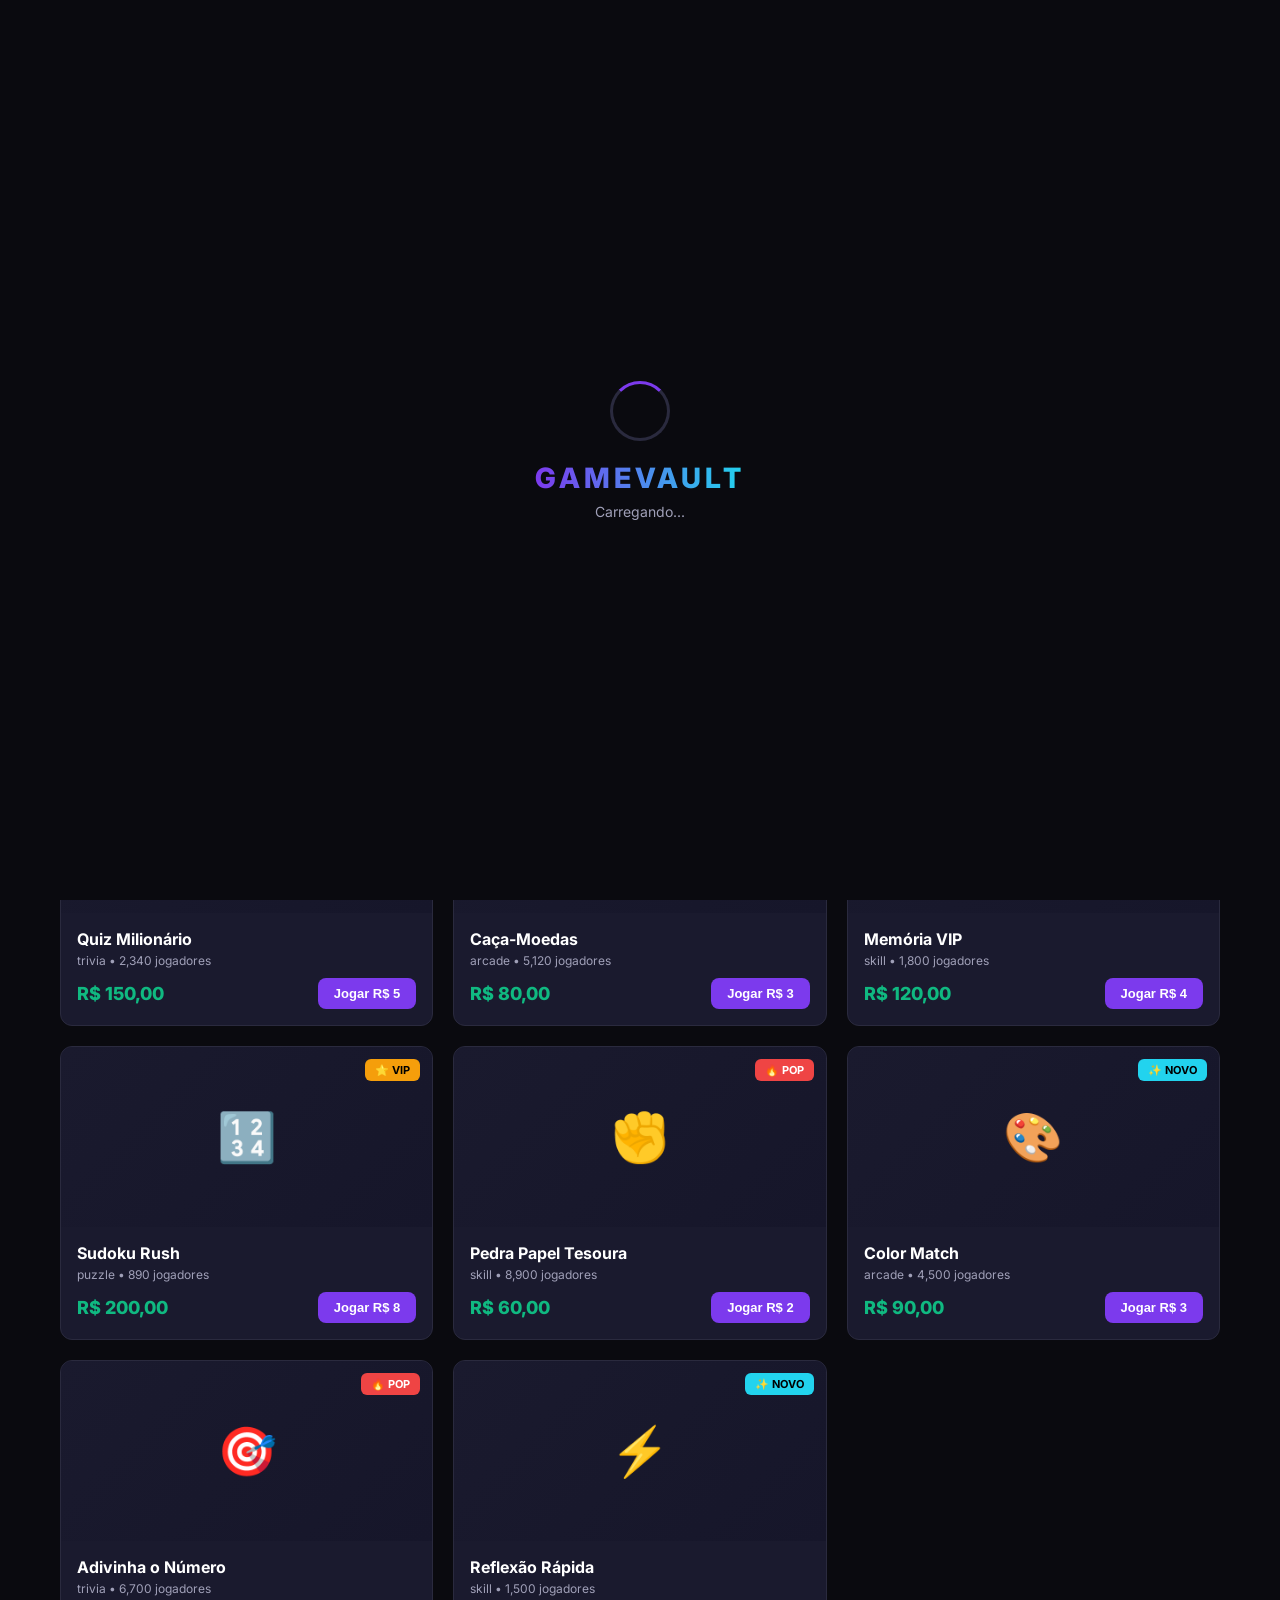
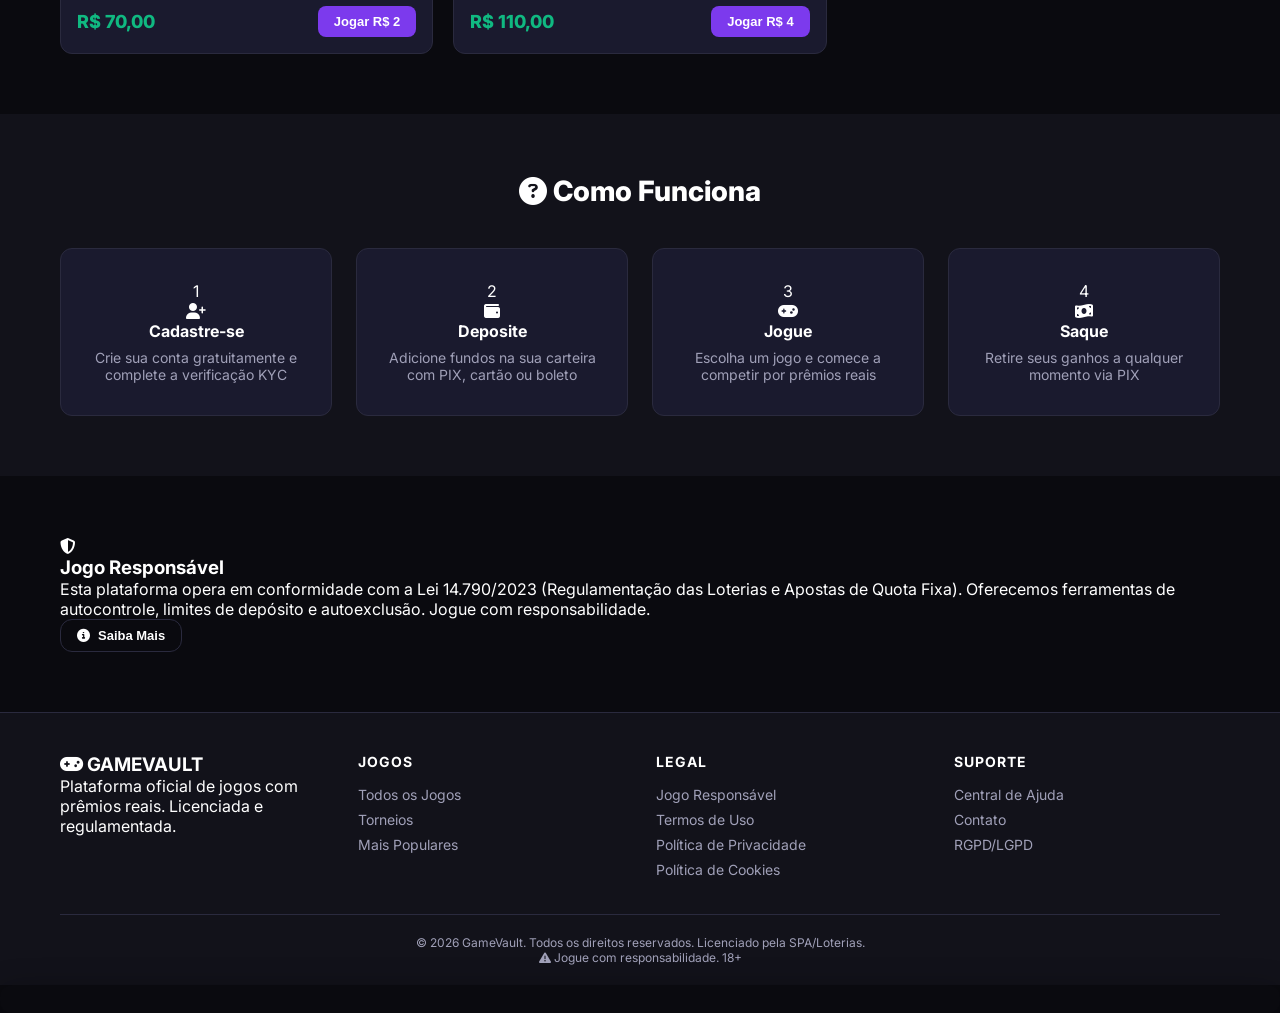
<file: index.html>
<!DOCTYPE html>
<html lang="pt-BR">
<head>
    <meta charset="UTF-8">
    <meta name="viewport" content="width=device-width, initial-scale=1.0">
    <title>GameVault - Plataforma de Jogos com Prêmios Reais</title>
    <link rel="stylesheet" href="styles.css?v=5.0.0">
    <link href="https://fonts.googleapis.com/css2?family=Inter:wght@300;400;500;600;700;800;900&family=JetBrains+Mono:wght@400;700&display=swap" rel="stylesheet">
    <link rel="stylesheet" href="https://cdnjs.cloudflare.com/ajax/libs/font-awesome/6.5.1/css/all.min.css">
</head>
<body>
    <!-- Preloader -->
    <div id="preloader">
        <div class="loader">
            <div class="loader-ring"></div>
            <div class="loader-text">GAMEVAULT</div>
            <div class="loader-sub">Carregando...</div>
        </div>
    </div>

    <!-- Navbar -->
    <nav id="navbar">
        <div class="nav-container">
            <a href="#" class="logo" onclick="showPage('home')">
                <i class="fas fa-gamepad"></i> GAME<span>VAULT</span>
            </a>
            <div class="nav-links">
                <a href="#" onclick="showPage('home')" class="nav-link active" data-page="home">Início</a>
                <a href="#" onclick="showPage('games')" class="nav-link" data-page="games">Jogos</a>
                <a href="#" onclick="showPage('wallet')" class="nav-link" data-page="wallet">Carteira</a>
                <a href="#" onclick="showPage('tournaments')" class="nav-link" data-page="tournaments">Torneios</a>
                <a href="#" onclick="showPage('responsible')" class="nav-link" data-page="responsible">Jogo Responsável</a>
            </div>
            <div class="nav-actions">
                <div class="balance-display" id="balanceDisplay">
                    <i class="fas fa-coins"></i> <span id="userBalance">0,00</span>
                </div>
                <div class="user-menu">
                    <button class="user-btn" onclick="toggleUserMenu()">
                        <i class="fas fa-user-circle"></i>
                        <span id="userName">Entrar</span>
                    </button>
                    <div class="dropdown" id="userDropdown">
                        <div id="authButtons">
                            <a href="#" onclick="showModal('login')"><i class="fas fa-sign-in-alt"></i> Login</a>
                            <a href="#" onclick="showModal('register')"><i class="fas fa-user-plus"></i> Cadastrar</a>
                        </div>
                        <div id="userActions" style="display:none">
                            <a href="#" onclick="showPage('dashboard')"><i class="fas fa-tachometer-alt"></i> Dashboard</a>
                            <a href="#" onclick="showPage('wallet')"><i class="fas fa-wallet"></i> Carteira</a>
                            <a href="#" onclick="showPage('history')"><i class="fas fa-history"></i> Histórico</a>
                            <a href="#" onclick="showPage('limits')"><i class="fas fa-ban"></i> Meus Limites</a>
                            <a href="#" onclick="logout()"><i class="fas fa-sign-out-alt"></i> Sair</a>
                        </div>
                    </div>
                </div>
            </div>
        </div>
    </nav>

    <!-- Main Content -->
    <main id="mainContent">
        <!-- HOME -->
        <section id="page-home" class="page active">
            <div class="hero">
                <div class="hero-content">
                    <div class="hero-badge"><i class="fas fa-shield-halved"></i> Licenciado e Regulamentado</div>
                    <h1>Jogue e Ganhe <span class="highlight">Prêmios Reais</span></h1>
                    <p>Plataforma oficial de jogos com prêmios em dinheiro. Jogo 100% justo, verificável e seguro.</p>
                    <div class="hero-stats">
                        <div class="stat"><span class="stat-num" data-target="50000">0</span>+<span class="stat-label">Jogadores</span></div>
                        <div class="stat"><span class="stat-num" data-target="2500000">0</span>+<span class="stat-label">Prêmios Pagos</span></div>
                        <div class="stat"><span class="stat-num" data-target="99">0</span>%<span class="stat-label">Satisfação</span></div>
                    </div>
                    <div class="hero-actions">
                        <button class="btn btn-primary" onclick="showPage('games')"><i class="fas fa-play"></i> Começar a Jogar</button>
                        <button class="btn btn-outline" onclick="showPage('responsible')"><i class="fas fa-info-circle"></i> Jogo Responsável</button>
                    </div>
                </div>
            </div>

            <!-- Featured Games -->
            <div class="section">
                <div class="container">
                    <div class="section-header">
                        <h2><i class="fas fa-fire"></i> Jogos em Destaque</h2>
                        <p>Os jogos mais populares da plataforma</p>
                    </div>
                    <div class="games-grid" id="featuredGames"></div>
                </div>
            </div>

            <!-- How it Works -->
            <div class="section section-dark">
                <div class="container">
                    <div class="section-header">
                        <h2><i class="fas fa-question-circle"></i> Como Funciona</h2>
                    </div>
                    <div class="steps-grid">
                        <div class="step-card">
                            <div class="step-num">1</div>
                            <i class="fas fa-user-plus"></i>
                            <h3>Cadastre-se</h3>
                            <p>Crie sua conta gratuitamente e complete a verificação KYC</p>
                        </div>
                        <div class="step-card">
                            <div class="step-num">2</div>
                            <i class="fas fa-wallet"></i>
                            <h3>Deposite</h3>
                            <p>Adicione fundos na sua carteira com PIX, cartão ou boleto</p>
                        </div>
                        <div class="step-card">
                            <div class="step-num">3</div>
                            <i class="fas fa-gamepad"></i>
                            <h3>Jogue</h3>
                            <p>Escolha um jogo e comece a competir por prêmios reais</p>
                        </div>
                        <div class="step-card">
                            <div class="step-num">4</div>
                            <i class="fas fa-money-bill-wave"></i>
                            <h3>Saque</h3>
                            <p>Retire seus ganhos a qualquer momento via PIX</p>
                        </div>
                    </div>
                </div>
            </div>

            <!-- Responsible Gaming Banner -->
            <div class="section">
                <div class="container">
                    <div class="responsible-banner">
                        <div class="rb-icon"><i class="fas fa-shield-halved"></i></div>
                        <div class="rb-content">
                            <h3>Jogo Responsável</h3>
                            <p>Esta plataforma opera em conformidade com a Lei 14.790/2023 (Regulamentação das Loterias e Apostas de Quota Fixa). Oferecemos ferramentas de autocontrole, limites de depósito e autoexclusão. Jogue com responsabilidade.</p>
                            <button class="btn btn-outline btn-sm" onclick="showPage('responsible')"><i class="fas fa-info-circle"></i> Saiba Mais</button>
                        </div>
                    </div>
                </div>
            </div>
        </section>

        <!-- GAMES PAGE -->
        <section id="page-games" class="page">
            <div class="container">
                <div class="page-header">
                    <h1><i class="fas fa-gamepad"></i> Jogos Disponíveis</h1>
                    <p>Escolha seu jogo e comece a competir</p>
                </div>
                <div class="games-filters">
                    <button class="filter-btn active" onclick="filterGames('all')">Todos</button>
                    <button class="filter-btn" onclick="filterGames('skill')">Habilidade</button>
                    <button class="filter-btn" onclick="filterGames('trivia')">Quiz</button>
                    <button class="filter-btn" onclick="filterGames('puzzle')">Puzzle</button>
                    <button class="filter-btn" onclick="filterGames('arcade')">Arcade</button>
                </div>
                <div class="games-grid" id="allGames"></div>
            </div>
        </section>

        <!-- GAME PLAY -->
        <section id="page-play" class="page">
            <div class="container" id="gamePlayArea"></div>
        </section>

        <!-- WALLET -->
        <section id="page-wallet" class="page">
            <div class="container">
                <div class="page-header">
                    <h1><i class="fas fa-wallet"></i> Minha Carteira</h1>
                </div>
                <div class="wallet-layout">
                    <div class="wallet-main">
                        <div class="wallet-balance-card">
                            <h3>Saldo Disponível</h3>
                            <div class="balance-big">R$ <span id="walletBalance">0,00</span></div>
                            <div class="wallet-actions">
                                <button class="btn btn-primary" onclick="showModal('deposit')"><i class="fas fa-plus"></i> Depositar</button>
                                <button class="btn btn-outline" onclick="showModal('withdraw')"><i class="fas fa-minus"></i> Sacar</button>
                            </div>
                        </div>
                        <div class="wallet-history">
                            <h3>Últimas Transações</h3>
                            <div id="transactionList"></div>
                        </div>
                    </div>
                    <div class="wallet-sidebar">
                        <div class="limits-card">
                            <h3><i class="fas fa-shield-halved"></i> Limites Responsáveis</h3>
                            <div class="limit-item">
                                <span>Depósito Diário</span>
                                <span id="dailyLimit">R$ 500,00</span>
                            </div>
                            <div class="limit-item">
                                <span>Depósito Semanal</span>
                                <span id="weeklyLimit">R$ 2.000,00</span>
                            </div>
                            <div class="limit-item">
                                <span>Aposta Máxima</span>
                                <span id="maxBet">R$ 100,00</span>
                            </div>
                            <button class="btn btn-outline btn-sm btn-full" onclick="showPage('limits')">Alterar Limites</button>
                        </div>
                        <div class="kyc-card">
                            <h3><i class="fas fa-id-card"></i> Verificação KYC</h3>
                            <p>Complete a verificação para sacar ganhos.</p>
                            <div class="kyc-status" id="kycStatus">
                                <span class="status-pending"><i class="fas fa-clock"></i> Pendente</span>
                            </div>
                            <button class="btn btn-primary btn-sm btn-full" onclick="showModal('kyc')">Verificar Agora</button>
                        </div>
                    </div>
                </div>
            </div>
        </section>

        <!-- TOURNAMENTS -->
        <section id="page-tournaments" class="page">
            <div class="container">
                <div class="page-header">
                    <h1><i class="fas fa-trophy"></i> Torneios</h1>
                    <p>Compete por prêmios maiores</p>
                </div>
                <div class="tournaments-grid" id="tournamentsList"></div>
            </div>
        </section>

        <!-- RESPONSIBLE GAMING -->
        <section id="page-responsible" class="page">
            <div class="container">
                <div class="page-header">
                    <h1><i class="fas fa-shield-halved"></i> Jogo Responsável</h1>
                </div>
                <div class="responsible-content">
                    <div class="rg-section">
                        <h2><i class="fas fa-exclamation-triangle"></i> Aviso Importante</h2>
                        <p>Jogos de azar envolvem risco financeiro. Jogue apenas com dinheiro que você pode perder. Estabeleça limites antes de começar.</p>
                    </div>
                    <div class="rg-grid">
                        <div class="rg-card">
                            <i class="fas fa-clock"></i>
                            <h3>Limites de Tempo</h3>
                            <p>Defina quanto tempo pode jogar por sessão. A plataforma avisa quando o limite é atingido.</p>
                        </div>
                        <div class="rg-card">
                            <i class="fas fa-money-bill-wave"></i>
                            <h3>Limites Financeiros</h3>
                            <p>Defina limites de depósito diário, semanal e mensal. Não é possível ultrapassar os limites definidos.</p>
                        </div>
                        <div class="rg-card">
                            <i class="fas fa-ban"></i>
                            <h3>Autoexclusão</h3>
                            <p>Você pode se autoexcluir por 24h, 7 dias ou 30 dias. Durante o período, não é possível acessar jogos.</p>
                        </div>
                        <div class="rg-card">
                            <i class="fas fa-headset"></i>
                            <h3>Suporte</h3>
                            <p>Em caso de problema com jogo, entre em contato com o suporte ou busque ajuda profissional.</p>
                        </div>
                    </div>
                    <div class="rg-section">
                        <h2><i class="fas fa-gavel"></i> Regulamentação</h2>
                        <p>Esta plataforma opera em conformidade com a Lei nº 14.790/2023, que regulamenta as loterias e as apostas de quota fixa no Brasil. Todos os jogos são auditados por empresas independentes para garantir fairness.</p>
                        <ul class="rg-list">
                            <li><i class="fas fa-check"></i> Licenciada pela SPA/Loterias</li>
                            <li><i class="fas fa-check"></i> Auditoria independente de RNG</li>
                            <li><i class="fas fa-check"></i> Proteção de dados (LGPD)</li>
                            <li><i class="fas fa-check"></i> Verificação de idade (18+)</li>
                            <li><i class="fas fa-check"></i> KYC obrigatório para saques</li>
                        </ul>
                    </div>
                    <div class="rg-section">
                        <h2><i class="fas fa-phone"></i> Ajuda</h2>
                        <p>Se você ou alguém que conhece tem problemas com jogo, procure ajuda:</p>
                        <ul class="rg-list">
                            <li><i class="fas fa-phone"></i> CVV - Centro de Valorização da Vida: 188</li>
                            <li><i class="fas fa-phone"></i> SOS Dependência Química: (11) 3053-0533</li>
                            <li><i class="fas fa-envelope"></i> suporte@gamevault.com</li>
                        </ul>
                    </div>
                </div>
            </div>
        </section>

        <!-- DASHBOARD -->
        <section id="page-dashboard" class="page">
            <div class="container">
                <div class="page-header">
                    <h1><i class="fas fa-tachometer-alt"></i> Meu Painel</h1>
                </div>
                <div class="dashboard-grid" id="dashboardContent"></div>
            </div>
        </section>

        <!-- HISTORY -->
        <section id="page-history" class="page">
            <div class="container">
                <div class="page-header">
                    <h1><i class="fas fa-history"></i> Histórico</h1>
                </div>
                <div id="historyList"></div>
            </div>
        </section>

        <!-- LIMITS -->
        <section id="page-limits" class="page">
            <div class="container">
                <div class="page-header">
                    <h1><i class="fas fa-ban"></i> Meus Limites</h1>
                </div>
                <div class="limits-form" id="limitsForm"></div>
            </div>
        </section>
    </main>

    <!-- Footer -->
    <footer>
        <div class="container">
            <div class="footer-grid">
                <div class="footer-col">
                    <h3><i class="fas fa-gamepad"></i> GAMEVAULT</h3>
                    <p>Plataforma oficial de jogos com prêmios reais. Licenciada e regulamentada.</p>
                </div>
                <div class="footer-col">
                    <h4>Jogos</h4>
                    <a href="#" onclick="showPage('games')">Todos os Jogos</a>
                    <a href="#" onclick="showPage('tournaments')">Torneios</a>
                    <a href="#" onclick="showPage('games')">Mais Populares</a>
                </div>
                <div class="footer-col">
                    <h4>Legal</h4>
                    <a href="#" onclick="showPage('responsible')">Jogo Responsável</a>
                    <a href="#">Termos de Uso</a>
                    <a href="#">Política de Privacidade</a>
                    <a href="#">Política de Cookies</a>
                </div>
                <div class="footer-col">
                    <h4>Suporte</h4>
                    <a href="#">Central de Ajuda</a>
                    <a href="#">Contato</a>
                    <a href="#">RGPD/LGPD</a>
                </div>
            </div>
            <div class="footer-bottom">
                <p>© 2026 GameVault. Todos os direitos reservados. Licenciado pela SPA/Loterias.</p>
                <p class="footer-warning"><i class="fas fa-exclamation-triangle"></i> Jogue com responsabilidade. 18+</p>
            </div>
        </div>
    </footer>

    <!-- Modals -->
    <div class="modal-overlay" id="modalOverlay" onclick="closeModal()">
        <div class="modal" onclick="event.stopPropagation()">
            <button class="modal-close" onclick="closeModal()"><i class="fas fa-times"></i></button>
            <div id="modalContent"></div>
        </div>
    </div>

    <!-- Toast -->
    <div id="toast" class="toast"></div>

    <script src="app.js?v=5.0.0"></script>
</body>
</html>
</file>
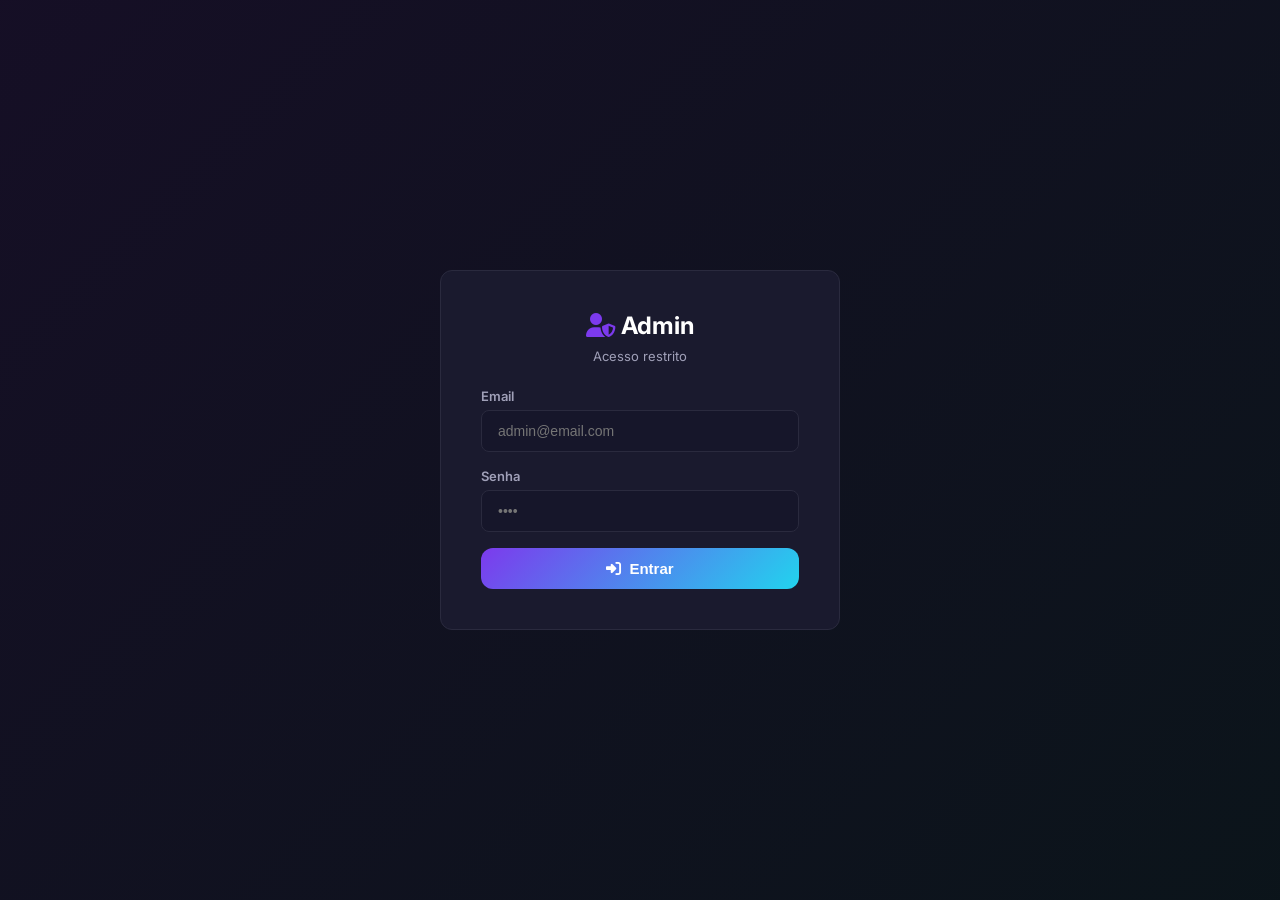
<file: panel.html>
<!DOCTYPE html>
<html lang="pt-BR">
<head>
    <meta charset="UTF-8">
    <meta name="viewport" content="width=device-width, initial-scale=1.0">
    <title>GameVault Admin</title>
    <link href="https://fonts.googleapis.com/css2?family=Inter:wght@300;400;500;600;700;800;900&display=swap" rel="stylesheet">
    <link rel="stylesheet" href="https://cdnjs.cloudflare.com/ajax/libs/font-awesome/6.5.1/css/all.min.css">
    <style>
    :root{--bg:#0a0a0f;--bg2:#12121a;--card:#1a1a2e;--input:#16162a;--text:#fff;--text2:#a0a0b8;--purple:#7c3aed;--cyan:#22d3ee;--green:#10b981;--red:#ef4444;--gold:#f59e0b;--border:#2a2a3e;--radius:12px;}
    *{margin:0;padding:0;box-sizing:border-box;}
    body{font-family:'Inter',sans-serif;background:var(--bg);color:var(--text);min-height:100vh;}
    .login-screen{display:flex;align-items:center;justify-content:center;min-height:100vh;background:linear-gradient(135deg,rgba(124,58,237,0.1),rgba(34,211,238,0.05));}
    .login-box{background:var(--card);border:1px solid var(--border);border-radius:var(--radius);padding:40px;width:100%;max-width:400px;}
    .login-box h1{text-align:center;font-size:24px;margin-bottom:8px;}
    .login-box h1 i{color:var(--purple);}
    .login-box p{text-align:center;color:var(--text2);font-size:13px;margin-bottom:24px;}
    .input-group{margin-bottom:16px;}
    .input-group label{display:block;font-size:13px;font-weight:600;margin-bottom:6px;color:var(--text2);}
    .input-group input{width:100%;padding:12px 16px;background:var(--input);border:1px solid var(--border);border-radius:8px;color:var(--text);font-size:14px;}
    .input-group input:focus{outline:none;border-color:var(--purple);}
    .btn{padding:12px 24px;border-radius:var(--radius);font-size:15px;font-weight:600;border:none;cursor:pointer;display:inline-flex;align-items:center;gap:8px;transition:all 0.3s;width:100%;justify-content:center;}
    .btn-primary{background:linear-gradient(135deg,var(--purple),var(--cyan));color:#fff;}
    .btn-primary:hover{transform:translateY(-2px);box-shadow:0 8px 24px rgba(124,58,237,0.4);}
    .btn-danger{background:var(--red);color:#fff;}
    .btn-outline{background:transparent;color:var(--text);border:1px solid var(--border);}
    .btn-sm{padding:6px 12px;font-size:12px;width:auto;justify-content:center;}
    .error-msg{color:var(--red);font-size:13px;text-align:center;margin-top:12px;display:none;}
    .panel{display:none;padding:20px;max-width:1400px;margin:0 auto;}
    .panel.active{display:block;}
    .header{display:flex;justify-content:space-between;align-items:center;margin-bottom:24px;flex-wrap:wrap;gap:12px;}
    .header h1{font-size:24px;}
    .header h1 i{color:var(--purple);}
    .admin-badge{background:linear-gradient(135deg,var(--purple),var(--cyan));padding:8px 16px;border-radius:20px;font-size:13px;font-weight:600;}
    .stats-grid{display:grid;grid-template-columns:repeat(auto-fit,minmax(180px,1fr));gap:16px;margin-bottom:24px;}
    .stat-card{background:var(--card);border:1px solid var(--border);border-radius:var(--radius);padding:20px;}
    .stat-card .label{font-size:13px;color:var(--text2);}
    .stat-card .value{font-size:28px;font-weight:800;margin-top:4px;}
    .search-bar{background:var(--card);border:1px solid var(--border);border-radius:var(--radius);padding:16px;margin-bottom:24px;}
    .search-bar input{width:100%;padding:12px 16px;background:var(--input);border:1px solid var(--border);border-radius:8px;color:var(--text);font-size:14px;}
    .users-table{background:var(--card);border:1px solid var(--border);border-radius:var(--radius);overflow:hidden;}
    .table-wrap{overflow-x:auto;}
    table{width:100%;border-collapse:collapse;}
    th,td{padding:12px 16px;text-align:left;border-bottom:1px solid var(--border);font-size:13px;}
    th{color:var(--text2);font-weight:600;font-size:11px;text-transform:uppercase;letter-spacing:1px;background:var(--bg2);}
    tr:hover{background:rgba(124,58,237,0.05);}
    .badge{padding:4px 10px;border-radius:6px;font-size:11px;font-weight:600;}
    .badge-banned{background:rgba(239,68,68,0.15);color:var(--red);}
    .badge-active{background:rgba(16,185,129,0.15);color:var(--green);}
    .badge-admin{background:rgba(245,158,11,0.15);color:var(--gold);}
    .badge-pending{background:rgba(163,163,163,0.15);color:var(--text2);}
    .edit-input{background:var(--input);border:1px solid var(--border);border-radius:6px;padding:6px 10px;color:var(--text);font-size:12px;width:100%;min-width:80px;}
    .edit-input:focus{outline:none;border-color:var(--purple);}
    .actions{display:flex;gap:4px;}
    .toast-box{position:fixed;top:20px;right:20px;z-index:999;}
    .toast{padding:14px 20px;border-radius:var(--radius);font-size:14px;font-weight:500;color:#fff;box-shadow:0 8px 32px rgba(0,0,0,0.4);animation:si 0.3s;}
    .toast-success{background:var(--green);}.toast-error{background:var(--red);}.toast-info{background:var(--purple);}
    @keyframes si{from{transform:translateX(100%);opacity:0;}to{transform:translateX(0);opacity:1;}}
    </style>
</head>
<body>
    <div class="login-screen" id="loginScreen">
        <div class="login-box">
            <h1><i class="fas fa-user-shield"></i> Admin</h1>
            <p>Acesso restrito</p>
            <div class="input-group"><label>Email</label><input type="email" id="adminEmail" placeholder="admin@email.com"></div>
            <div class="input-group"><label>Senha</label><input type="password" id="adminPass" placeholder="••••"></div>
            <button class="btn btn-primary" onclick="doLogin()"><i class="fas fa-sign-in-alt"></i> Entrar</button>
            <div class="error-msg" id="errorMsg"></div>
        </div>
    </div>
    <div class="panel" id="panel">
        <div class="header">
            <h1><i class="fas fa-crown"></i> Painel Admin</h1>
            <div style="display:flex;gap:12px;align-items:center;flex-wrap:wrap;">
                <span class="admin-badge" id="adminInfo"></span>
                <a href="/" class="btn btn-outline btn-sm" style="text-decoration:none;"><i class="fas fa-home"></i> Site</a>
                <button class="btn btn-danger btn-sm" onclick="doLogout()"><i class="fas fa-sign-out-alt"></i> Sair</button>
            </div>
        </div>
        <div class="stats-grid" id="statsGrid"></div>
        <div class="search-bar"><input type="text" id="searchInput" placeholder="🔍 Buscar email ou nome..." oninput="filterUsers()"></div>
        <div class="wallet-card" style="margin-bottom:24px;">
            <h3><i class="fas fa-money-bill-wave" style="color:var(--accent-green);"></i> Saques Pendentes</h3>
            <div id="withdrawalsList"></div>
        </div>
        <div class="wallet-card" style="margin-bottom:24px;">
            <h3><i class="fas fa-qrcode" style="color:var(--accent-cyan);"></i> Depósitos Pendentes</h3>
            <div id="depositsList"></div>
        </div>
        <div class="wallet-card" style="margin-bottom:24px;">
            <h3><i class="fas fa-list-check" style="color:var(--accent-gold);"></i> Tarefas Pendentes</h3>
            <div id="tasksList"></div>
        </div>

        <div class="users-table"><div class="table-wrap"><table><thead><tr><th>Nome</th><th>Email</th><th>Saldo</th><th>Depósito</th><th>Ganho</th><th>Saque</th><th>Status</th><th>Ações</th></tr></thead><tbody id="usersBody"></tbody></table></div></div>
    </div>
    <div class="toast-box" id="toastBox"></div>
    <script>
    const ADMIN_EMAILS=['Nicolas21301012@gmail.com','dohypemeno5@gmail.com'];
    const API_URL='https://emphasis-strings-modelling-herbal.trycloudflare.com';
    let currentAdmin=null;
    let adminData=null;

    async function adminApi(path,options={}){
        const response=await fetch(API_URL+path,{...options,headers:{'Content-Type':'application/json','X-Admin-Token':localStorage.getItem('gv_admin_api_token')||'',...(options.headers||{})}});
        const data=await response.json().catch(()=>({}));
        if(!response.ok)throw new Error(data.error||('HTTP '+response.status));
        return data;
    }

    function getUsers(){try{return JSON.parse(localStorage.getItem('gv_users'))||[];}catch{return[];}}
    function setUsers(u){localStorage.setItem('gv_users',JSON.stringify(u));}
    function getBanned(){try{return JSON.parse(localStorage.getItem('gv_banned'))||[];}catch{return[];}}
    function setBanned(b){localStorage.setItem('gv_banned',JSON.stringify(b));}

    async function doLogin(){
        const email=document.getElementById('adminEmail').value.trim();
        const pass=document.getElementById('adminPass').value;
        try{
            const result=await fetch(API_URL+'/api/admin/login',{method:'POST',headers:{'Content-Type':'application/json'},body:JSON.stringify({email,password:pass})}).then(r=>r.json());
            if(!result.success)throw new Error(result.error||'Credenciais inválidas');
            localStorage.setItem('gv_admin_api_token',result.token);
            currentAdmin=result.admin;showPanel();loadPanel();
        }catch(error){
            const el=document.getElementById('errorMsg');el.style.display='block';el.textContent='Credenciais inválidas';
        }
    }

    function showPanel(){
        localStorage.setItem('gv_admin_logged','1');
        document.getElementById('loginScreen').style.display='none';
        document.getElementById('panel').classList.add('active');
        document.getElementById('adminInfo').innerHTML='👑 '+(currentAdmin?.email||'Admin');
    }

    function doLogout(){
        currentAdmin=null;
        localStorage.removeItem('gv_admin_api_token');
        localStorage.removeItem('gv_admin_logged');
        document.getElementById('panel').classList.remove('active');
        document.getElementById('loginScreen').style.display='flex';
        document.getElementById('adminEmail').value='';
        document.getElementById('adminPass').value='';
    }

    async function loadPanel(){
        try{
            adminData=await adminApi('/api/admin/overview');
        }catch(error){
            adminData=null;
        }
        renderPanel();
    }

    function renderPanel(){
        const users=adminData?adminData.users:getUsers();
        const banned=getBanned();
        const totalDep=users.reduce((s,u)=>s+(u.deposit||0),0);
        const totalWit=users.reduce((s,u)=>s+(u.withdrawn||0),0);
        const totalWon=users.reduce((s,u)=>s+(u.won||0),0);

        document.getElementById('statsGrid').innerHTML=`
            <div class="stat-card"><div class="label">Usuários</div><div class="value">${users.length}</div></div>
            <div class="stat-card"><div class="label">Depositado</div><div class="value" style="color:var(--green);">R$ ${totalDep.toFixed(2).replace('.',',')}</div></div>
            <div class="stat-card"><div class="label">Sacado</div><div class="value" style="color:var(--red);">R$ ${totalWit.toFixed(2).replace('.',',')}</div></div>
            <div class="stat-card"><div class="label">Lucro</div><div class="value" style="color:var(--gold);">R$ ${(totalDep-totalWit-totalWon).toFixed(2).replace('.',',')}</div></div>
            <div class="stat-card"><div class="label">Banidos</div><div class="value" style="color:var(--red);">${adminData?users.filter(u=>u.banned).length:banned.length}</div></div>
            <div class="stat-card"><div class="label">Jogos</div><div class="value">${users.reduce((s,u)=>s+(u.played||0),0)}</div></div>
            ${adminData?`<div class="stat-card"><div class="label">Saques pendentes</div><div class="value">${adminData.stats.pendingWithdrawals}</div></div><div class="stat-card"><div class="label">Tarefas pendentes</div><div class="value">${adminData.stats.pendingTasks}</div></div>`:''}`;

        const tbody=document.getElementById('usersBody');
        if(users.length===0)tbody.innerHTML='<tr><td colspan="8" style="text-align:center;padding:40px;color:var(--text2);">Nenhum usuário registrado</td></tr>';

        tbody.innerHTML=users.map(u=>{
            const isBanned=banned.includes(u.email);
            const isAdm=ADMIN_EMAILS.includes(u.email);
            return `<tr class="user-row" data-email="${u.email}" data-name="${(u.name||'').toLowerCase()}">
                <td><input class="edit-input" value="${u.name||''}" onchange="editUser('${u.email}','name',this.value)"></td>
                <td style="font-size:11px;word-break:break-all;">${u.email}${isAdm?'<br><span class="badge badge-admin">👑 Owner</span>':''}</td>
                <td><input class="edit-input" type="number" value="${u.balance||0}" onchange="editUser('${u.email}','balance',this.value)"></td>
                <td style="color:var(--green);font-size:12px;">R$ ${(u.deposit||0).toFixed(2).replace('.',',')}</td>
                <td style="font-size:12px;">R$ ${(u.won||0).toFixed(2).replace('.',',')}</td>
                <td style="color:var(--red);font-size:12px;">R$ ${(u.withdrawn||0).toFixed(2).replace('.',',')}</td>
                <td>${(adminData?u.banned:isBanned)?'<span class="badge badge-banned">🚫 Banido</span>':u.kyc==='approved'?'<span class="badge badge-active">✓ Verificado</span>':'<span class="badge badge-pending">⏳</span>'}</td>
                <td><div class="actions">
                    ${isBanned?`<button class="btn btn-outline btn-sm" onclick="unbanUser('${u.email}')"><i class="fas fa-check"></i></button>`:`<button class="btn btn-danger btn-sm" onclick="banUser('${u.email}')"><i class="fas fa-ban"></i></button>`}
                    <button class="btn btn-danger btn-sm" onclick="deleteUser('${u.email}')"><i class="fas fa-trash"></i></button>
                </div></td></tr>`;
        }).join('');
        if(adminData)renderQueues();
    }

    function editUser(email,field,value){
        const users=getUsers();
        const u=users.find(x=>x.email===email);
        if(!u)return;
        if(field==='name')u.name=value;
        if(field==='balance')u.balance=parseFloat(value)||0;
        setUsers(users);toast('Editado!','success');loadPanel();
    }

    function banUser(email){
        if(!confirm('Banir '+email+'?'))return;
        const b=getBanned();if(!b.includes(email))b.push(email);setBanned(b);
        toast(email+' banido!','success');loadPanel();
    }

    function unbanUser(email){
        const b=getBanned().filter(e=>e!==email);setBanned(b);
        toast(email+' desbanido!','success');loadPanel();
    }

    function deleteUser(email){
        if(!confirm('DELETAR '+email+'? PERMANENTE!'))return;
        let users=getUsers();users=users.filter(u=>u.email!==email);setUsers(users);
        const b=getBanned().filter(e=>e!==email);setBanned(b);
        toast(email+' deletado!','success');loadPanel();
    }

    function filterUsers(){
        const q=(document.getElementById('searchInput').value||'').toLowerCase();
        document.querySelectorAll('.user-row').forEach(r=>{
            const email=(r.dataset.email||'').toLowerCase();const name=(r.dataset.name||'').toLowerCase();
            r.style.display=(!q||email.includes(q)||name.includes(q))?'':'none';
        });
    }

    function toast(msg,type='info'){
        const c=document.getElementById('toastBox');const t=document.createElement('div');
        t.className='toast toast-'+type;t.textContent=msg;c.appendChild(t);setTimeout(()=>t.remove(),4000);
    }

    document.getElementById('adminPass').addEventListener('keydown',e=>{if(e.key==='Enter')doLogin();});

    // Auto-login check
    if(localStorage.getItem('gv_admin_api_token')){currentAdmin={email:'Admin'};showPanel();loadPanel();}
    function money(cents){return 'R$ '+(cents/100).toFixed(2).replace('.',',');}

    function queueCard(item,title,subtitle,resource){
        const statusText=item.status==='PENDING'?'⏳ Pendente':(item.status==='APPROVED'||item.status==='PAID')?'✅ Aprovado':'❌ Rejeitado';
        const color=item.status==='PENDING'?'var(--gold)':(item.status==='APPROVED'||item.status==='PAID')?'var(--green)':'var(--red)';
        const buttons=item.status==='PENDING'?`<div style="margin-top:12px;display:flex;gap:8px;"><button class="btn btn-success btn-sm" onclick="adminAction('${resource}','${item.id||item.txid}','approve')">Aprovar</button><button class="btn btn-danger btn-sm" onclick="adminAction('${resource}','${item.id||item.txid}','reject')">Rejeitar</button></div>`:'';
        const amountCents=item.amount_cents||0;
        return `<div style="background:var(--input);border:1px solid var(--border);border-radius:8px;padding:16px;margin-bottom:12px;"><div style="display:flex;justify-content:space-between;gap:12px;flex-wrap:wrap;"><div><strong>${title}</strong><br><span style="font-size:12px;color:var(--text2);">${subtitle}</span></div><div style="text-align:right;"><div style="font-size:20px;font-weight:800;">${money(amountCents)}</div><span style="color:${color}">${statusText}</span></div></div>${buttons}</div>`;
    }

    function renderQueues(){
        document.getElementById('withdrawalsList').innerHTML=adminData.withdrawals.length?adminData.withdrawals.map(item=>queueCard(item,item.full_name,`${item.email} | CPF: ${item.cpf} | Pix: ${item.pix_key}`,'withdrawals')).join(''):'<p style="color:var(--text2);">Nenhum saque</p>';
        document.getElementById('depositsList').innerHTML=adminData.deposits.length?adminData.deposits.map(item=>queueCard(item,item.txid,item.email,'deposits')).join(''):'<p style="color:var(--text2);">Nenhum depósito</p>';
        document.getElementById('tasksList').innerHTML=adminData.taskClaims.length?adminData.taskClaims.map(item=>queueCard(item,item.title,`${item.email} | ${item.id}`,'task-claims')).join(''):'<p style="color:var(--text2);">Nenhuma tarefa</p>';
    }

    async function adminAction(resource,id,action){
        if(action==='reject'&&!confirm('Rejeitar solicitação?'))return;
        try{await adminApi('/api/admin/'+resource+'/'+id+'/'+action,{method:'POST'});toast('Solicitação atualizada!','success');loadPanel();}catch(error){toast(error.message,'error');}
    }


    </script>
</body>
</html>
</file>
<file: styles.css>
/* GameVault - Dark Gaming Theme */
:root {
    --bg-primary: #0a0a0f;
    --bg-secondary: #12121a;
    --bg-card: #1a1a2e;
    --bg-input: #16162a;
    --text-primary: #ffffff;
    --text-secondary: #a0a0b8;
    --accent-purple: #7c3aed;
    --accent-cyan: #22d3ee;
    --accent-green: #10b981;
    --accent-red: #ef4444;
    --accent-gold: #f59e0b;
    --border: #2a2a3e;
    --radius: 12px;
    --shadow: 0 8px 32px rgba(0,0,0,0.4);
}
* { margin:0; padding:0; box-sizing:border-box; }
body { font-family:'Inter',sans-serif; background:var(--bg-primary); color:var(--text-primary); overflow-x:hidden; }
a { color:var(--accent-cyan); text-decoration:none; }
.container { max-width:1200px; margin:0 auto; padding:0 20px; }
/* Preloader */
#preloader { position:fixed; inset:0; z-index:9999; background:var(--bg-primary); display:flex; align-items:center; justify-content:center; transition:opacity 0.5s; }
#preloader.hidden { opacity:0; pointer-events:none; }
.loader { text-align:center; }
.loader-ring { width:60px; height:60px; border:3px solid var(--border); border-top-color:var(--accent-purple); border-radius:50%; animation:spin 1s linear infinite; margin:0 auto 20px; }
@keyframes spin { to { transform:rotate(360deg); } }
.loader-text { font-size:28px; font-weight:800; letter-spacing:4px; background:linear-gradient(90deg,var(--accent-purple),var(--accent-cyan)); -webkit-background-clip:text; -webkit-text-fill-color:transparent; }
.loader-sub { color:var(--text-secondary); margin-top:8px; font-size:14px; }
/* Navbar */
#navbar { position:fixed; top:0; left:0; right:0; z-index:100; background:rgba(10,10,15,0.95); backdrop-filter:blur(20px); border-bottom:1px solid var(--border); }
.nav-container { max-width:1200px; margin:0 auto; padding:0 20px; display:flex; align-items:center; justify-content:space-between; height:64px; }
.logo { font-size:20px; font-weight:800; color:var(--text-primary); letter-spacing:2px; }
.logo span { color:var(--accent-purple); }
.nav-links { display:flex; gap:8px; }
.nav-link { padding:8px 16px; border-radius:8px; color:var(--text-secondary); font-size:14px; font-weight:500; transition:all 0.3s; }
.nav-link:hover, .nav-link.active { color:var(--text-primary); background:var(--bg-card); }
.nav-actions { display:flex; align-items:center; gap:16px; }
.balance-display { display:flex; align-items:center; gap:6px; padding:6px 14px; background:var(--bg-card); border-radius:20px; font-size:14px; font-weight:600; color:var(--accent-gold); }
.user-menu { position:relative; }
.user-btn { background:none; border:none; color:var(--text-primary); font-size:16px; display:flex; align-items:center; gap:6px; cursor:pointer; padding:6px 12px; border-radius:8px; transition:background 0.3s; }
.user-btn:hover { background:var(--bg-card); }
.dropdown { position:absolute; top:100%; right:0; min-width:200px; background:var(--bg-card); border:1px solid var(--border); border-radius:var(--radius); margin-top:8px; display:none; box-shadow:var(--shadow); }
.dropdown.open { display:block; }
.dropdown a { display:flex; align-items:center; gap:10px; padding:12px 16px; color:var(--text-secondary); font-size:14px; transition:all 0.2s; }
.dropdown a:hover { background:var(--bg-input); color:var(--text-primary); }
/* Pages */
main { padding-top:64px; min-height:100vh; }
.page { display:none; }
.page.active { display:block; animation:fadeIn 0.4s; }
@keyframes fadeIn { from { opacity:0; transform:translateY(10px); } to { opacity:1; transform:translateY(0); } }
/* Hero */
.hero { padding:80px 20px; text-align:center; background:linear-gradient(180deg,rgba(124,58,237,0.1) 0%,transparent 100%); }
.hero-badge { display:inline-flex; align-items:center; gap:8px; padding:8px 16px; background:rgba(16,185,129,0.15); color:var(--accent-green); border-radius:20px; font-size:13px; font-weight:600; margin-bottom:24px; }
.hero h1 { font-size:48px; font-weight:900; line-height:1.1; margin-bottom:16px; }
.hero .highlight { background:linear-gradient(90deg,var(--accent-purple),var(--accent-cyan)); -webkit-background-clip:text; -webkit-text-fill-color:transparent; }
.hero p { font-size:18px; color:var(--text-secondary); max-width:600px; margin:0 auto 32px; }
.hero-stats { display:flex; justify-content:center; gap:48px; margin-bottom:40px; }
.stat { text-align:center; }
.stat-num { font-size:36px; font-weight:800; color:var(--accent-cyan); }
.stat-label { display:block; font-size:13px; color:var(--text-secondary); margin-top:4px; }
.hero-actions { display:flex; gap:16px; justify-content:center; }
/* Buttons */
.btn { padding:12px 24px; border-radius:var(--radius); font-size:15px; font-weight:600; border:none; cursor:pointer; display:inline-flex; align-items:center; gap:8px; transition:all 0.3s; }
.btn-primary { background:linear-gradient(135deg,var(--accent-purple),var(--accent-cyan)); color:#fff; }
.btn-primary:hover { transform:translateY(-2px); box-shadow:0 8px 24px rgba(124,58,237,0.4); }
.btn-outline { background:transparent; color:var(--text-primary); border:1px solid var(--border); }
.btn-outline:hover { border-color:var(--accent-purple); background:rgba(124,58,237,0.1); }
.btn-success { background:var(--accent-green); color:#fff; }
.btn-danger { background:var(--accent-red); color:#fff; }
.btn-sm { padding:8px 16px; font-size:13px; }
/* Sections */
.section { padding:60px 0; }
.section-dark { background:var(--bg-secondary); }
.section-header { text-align:center; margin-bottom:40px; }
.section-header h2 { font-size:28px; font-weight:800; margin-bottom:8px; }
.section-header p { color:var(--text-secondary); }
/* Game Cards */
.games-grid { display:grid; grid-template-columns:repeat(auto-fill,minmax(280px,1fr)); gap:20px; }
.game-card { background:var(--bg-card); border-radius:var(--radius); overflow:hidden; border:1px solid var(--border); transition:all 0.3s; cursor:pointer; }
.game-card:hover { transform:translateY(-4px); border-color:var(--accent-purple); box-shadow:0 12px 32px rgba(124,58,237,0.2); }
.game-thumb { height:180px; background:linear-gradient(135deg,var(--bg-card),var(--bg-input)); display:flex; align-items:center; justify-content:center; font-size:48px; position:relative; }
.game-badge { position:absolute; top:12px; right:12px; padding:4px 10px; border-radius:6px; font-size:11px; font-weight:700; text-transform:uppercase; }
.badge-hot { background:var(--accent-red); color:#fff; }
.badge-new { background:var(--accent-cyan); color:#000; }
.badge-pro { background:var(--accent-gold); color:#000; }
.game-info { padding:16px; }
.game-info h3 { font-size:16px; font-weight:700; margin-bottom:4px; }
.game-info .game-cat { font-size:12px; color:var(--text-secondary); margin-bottom:10px; }
.game-meta { display:flex; justify-content:space-between; align-items:center; }
.game-prize { font-size:18px; font-weight:800; color:var(--accent-green); }
.game-play { padding:8px 16px; border-radius:8px; background:var(--accent-purple); color:#fff; font-size:13px; font-weight:600; border:none; cursor:pointer; }
/* Steps */
.steps-grid { display:grid; grid-template-columns:repeat(auto-fit,minmax(220px,1fr)); gap:24px; }
.step-card { text-align:center; padding:32px 20px; background:var(--bg-card); border-radius:var(--radius); border:1px solid var(--border); }
.step-icon { width:64px; height:64px; border-radius:50%; background:linear-gradient(135deg,var(--accent-purple),var(--accent-cyan)); display:flex; align-items:center; justify-content:center; font-size:24px; margin:0 auto 16px; color:#fff; }
.step-card h3 { font-size:16px; margin-bottom:8px; }
.step-card p { font-size:14px; color:var(--text-secondary); }
/* Wallet */
.wallet-grid { display:grid; grid-template-columns:repeat(auto-fit,minmax(300px,1fr)); gap:24px; }
.wallet-card { background:var(--bg-card); border:1px solid var(--border); border-radius:var(--radius); padding:24px; }
.wallet-card h3 { font-size:18px; font-weight:700; margin-bottom:16px; display:flex; align-items:center; gap:8px; }
.wallet-card h3 i { color:var(--accent-purple); }
.balance-big { font-size:48px; font-weight:900; background:linear-gradient(90deg,var(--accent-gold),var(--accent-green)); -webkit-background-clip:text; -webkit-text-fill-color:transparent; }
.balance-label { font-size:13px; color:var(--text-secondary); margin-top:4px; }
.input-group { margin-bottom:16px; }
.input-group label { display:block; font-size:13px; font-weight:600; margin-bottom:6px; color:var(--text-secondary); }
.input-group input, .input-group select, .input-group textarea { width:100%; padding:12px 16px; background:var(--bg-input); border:1px solid var(--border); border-radius:8px; color:var(--text-primary); font-size:14px; font-family:inherit; }
.input-group input:focus, .input-group select:focus { outline:none; border-color:var(--accent-purple); }
/* Tables */
.table-wrap { overflow-x:auto; }
table { width:100%; border-collapse:collapse; }
th, td { padding:12px 16px; text-align:left; border-bottom:1px solid var(--border); font-size:14px; }
th { color:var(--text-secondary); font-weight:600; font-size:12px; text-transform:uppercase; letter-spacing:1px; }
/* Game Play */
.game-play-area { padding:40px 20px; text-align:center; }
.game-play-area h2 { font-size:24px; margin-bottom:8px; }
.game-play-area .prize-display { font-size:32px; font-weight:900; color:var(--accent-green); margin-bottom:32px; }
.quiz-option { display:block; width:100%; max-width:500px; margin:10px auto; padding:16px; background:var(--bg-card); border:2px solid var(--border); border-radius:var(--radius); color:var(--text-primary); font-size:15px; cursor:pointer; transition:all 0.3s; text-align:left; }
.quiz-option:hover { border-color:var(--accent-purple); background:rgba(124,58,237,0.1); }
.quiz-option.correct { border-color:var(--accent-green); background:rgba(16,185,129,0.15); }
.quiz-option.wrong { border-color:var(--accent-red); background:rgba(239,68,68,0.15); }
/* Tournaments */
.tournament-card { background:var(--bg-card); border:1px solid var(--border); border-radius:var(--radius); padding:24px; margin-bottom:16px; display:flex; justify-content:space-between; align-items:center; flex-wrap:wrap; gap:16px; }
.tournament-info h3 { font-size:18px; margin-bottom:4px; }
.tournament-meta { display:flex; gap:20px; font-size:13px; color:var(--text-secondary); }
.tournament-meta span { display:flex; align-items:center; gap:6px; }
.tournament-prize { text-align:right; }
.tournament-prize .amount { font-size:24px; font-weight:800; color:var(--accent-gold); }
/* Responsible Gaming */
.info-card { background:var(--bg-card); border:1px solid var(--border); border-radius:var(--radius); padding:24px; margin-bottom:16px; }
.info-card h3 { font-size:18px; margin-bottom:8px; display:flex; align-items:center; gap:8px; }
.info-card p { font-size:14px; color:var(--text-secondary); line-height:1.6; }
.limit-row { display:flex; justify-content:space-between; align-items:center; padding:12px 0; border-bottom:1px solid var(--border); }
.limit-row:last-child { border-bottom:none; }
/* Tabs */
.tab-bar { display:flex; gap:4px; margin-bottom:24px; background:var(--bg-card); border-radius:var(--radius); padding:4px; }
.tab-btn { padding:10px 20px; border-radius:8px; border:none; background:none; color:var(--text-secondary); font-size:14px; font-weight:500; cursor:pointer; transition:all 0.2s; }
.tab-btn.active { background:var(--accent-purple); color:#fff; }
/* Footer */
footer { background:var(--bg-secondary); border-top:1px solid var(--border); padding:40px 0 20px; }
.footer-grid { display:grid; grid-template-columns:repeat(auto-fit,minmax(200px,1fr)); gap:32px; margin-bottom:32px; }
.footer-col h4 { font-size:14px; font-weight:700; margin-bottom:12px; text-transform:uppercase; letter-spacing:1px; }
.footer-col a { display:block; font-size:14px; color:var(--text-secondary); padding:4px 0; }
.footer-col a:hover { color:var(--text-primary); }
.footer-bottom { text-align:center; padding-top:20px; border-top:1px solid var(--border); font-size:12px; color:var(--text-secondary); }
.age-badge { display:inline-flex; align-items:center; gap:6px; padding:6px 14px; border:2px solid var(--accent-red); border-radius:6px; color:var(--accent-red); font-weight:800; font-size:14px; margin-bottom:8px; }
/* Modal */
.modal-overlay { position:fixed; inset:0; z-index:200; background:rgba(0,0,0,0.7); display:flex; align-items:center; justify-content:center; display:none; padding:20px; }
.modal-overlay.open { display:flex; }
.modal { background:var(--bg-card); border:1px solid var(--border); border-radius:var(--radius); padding:32px; width:100%; max-width:420px; position:relative; }
.modal h2 { font-size:22px; font-weight:800; margin-bottom:24px; text-align:center; }
.modal-close { position:absolute; top:16px; right:16px; background:none; border:none; color:var(--text-secondary); font-size:20px; cursor:pointer; }
.modal .btn { width:100%; justify-content:center; }
.modal .alt-action { text-align:center; margin-top:16px; font-size:14px; color:var(--text-secondary); }
/* Toast */
.toast-container { position:fixed; bottom:24px; right:24px; z-index:300; display:flex; flex-direction:column; gap:8px; }
.toast { padding:14px 20px; border-radius:var(--radius); font-size:14px; font-weight:500; color:#fff; box-shadow:var(--shadow); animation:slideIn 0.3s; }
.toast-success { background:var(--accent-green); }
.toast-error { background:var(--accent-red); }
.toast-info { background:var(--accent-purple); }
@keyframes slideIn { from { transform:translateX(100%); opacity:0; } to { transform:translateX(0); opacity:1; } }
/* KYC */
.kyc-status { display:flex; align-items:center; gap:12px; padding:16px; border-radius:var(--radius); margin-bottom:16px; }
.kyc-pending { background:rgba(245,158,11,0.15); border:1px solid var(--accent-gold); }
.kyc-approved { background:rgba(16,185,129,0.15); border:1px solid var(--accent-green); }
/* Dashboard */
.dash-stats { display:grid; grid-template-columns:repeat(auto-fit,minmax(200px,1fr)); gap:16px; margin-bottom:32px; }
.dash-stat { background:var(--bg-card); border:1px solid var(--border); border-radius:var(--radius); padding:20px; }
.dash-stat .label { font-size:13px; color:var(--text-secondary); }
.dash-stat .value { font-size:28px; font-weight:800; margin-top:4px; }
/* History item */
.history-item { display:flex; justify-content:space-between; align-items:center; padding:14px 0; border-bottom:1px solid var(--border); }
.history-item .left { display:flex; align-items:center; gap:12px; }
.history-item .icon { width:40px; height:40px; border-radius:10px; display:flex; align-items:center; justify-content:center; font-size:16px; }
.history-item .name { font-size:14px; font-weight:600; }
.history-item .date { font-size:12px; color:var(--text-secondary); }
.history-item .amount { font-weight:700; font-size:15px; }
.amount-pos { color:var(--accent-green); }
.amount-neg { color:var(--accent-red); }
/* Filter bar */
.filter-bar { display:flex; gap:8px; flex-wrap:wrap; margin-bottom:24px; }
.filter-btn { padding:8px 16px; border-radius:8px; border:1px solid var(--border); background:none; color:var(--text-secondary); font-size:13px; cursor:pointer; transition:all 0.2s; }
.filter-btn.active { background:var(--accent-purple); color:#fff; border-color:var(--accent-purple); }
/* Empty state */
.empty-state { text-align:center; padding:60px 20px; color:var(--text-secondary); }
.empty-state i { font-size:48px; margin-bottom:16px; opacity:0.3; }
/* Mobile nav */
.mobile-nav { display:none; position:fixed; bottom:0; left:0; right:0; z-index:100; background:rgba(10,10,15,0.98); border-top:1px solid var(--border); padding:8px 0; }
.mobile-nav .nav-items { display:flex; justify-content:space-around; }
.mobile-nav a { color:var(--text-secondary); font-size:10px; display:flex; flex-direction:column; align-items:center; gap:4px; padding:4px 12px; }
.mobile-nav a.active { color:var(--accent-purple); }
.mobile-nav a i { font-size:18px; }
/* Self-exclusion */
.exclusion-options { display:grid; grid-template-columns:repeat(auto-fit,minmax(200px,1fr)); gap:12px; margin-top:16px; }
.exclusion-btn { padding:20px; border-radius:var(--radius); border:2px solid var(--border); background:var(--bg-input); color:var(--text-primary); cursor:pointer; text-align:center; transition:all 0.3s; }
.exclusion-btn:hover { border-color:var(--accent-red); }
.exclusion-btn .period { font-size:20px; font-weight:800; display:block; margin-bottom:4px; }
.exclusion-btn .desc { font-size:12px; color:var(--text-secondary); }
/* Responsive */
@media(max-width:768px) {
    .nav-links { display:none; }
    .mobile-nav { display:block; }
    .hero h1 { font-size:32px; }
    .hero-stats { gap:24px; }
    .stat-num { font-size:24px; }
    .tournament-card { flex-direction:column; text-align:center; }
    .wallet-grid { grid-template-columns:1fr; }
}
/* Scrollbar */
::-webkit-scrollbar { width:6px; }
::-webkit-scrollbar-track { background:var(--bg-primary); }
::-webkit-scrollbar-thumb { background:var(--border); border-radius:3px; }
::-webkit-scrollbar-thumb:hover { background:var(--accent-purple); }
/* Reality check overlay */
.reality-check-overlay { position:fixed; inset:0; z-index:250; background:rgba(0,0,0,0.9); display:flex; align-items:center; justify-content:center; }
.reality-check-box { background:var(--bg-card); border:1px solid var(--accent-gold); border-radius:var(--radius); padding:40px; text-align:center; max-width:400px; }
.reality-check-box h2 { margin-bottom:16px; }
.reality-check-box .session-time { font-size:36px; font-weight:800; color:var(--accent-gold); margin:16px 0; }
</file>
